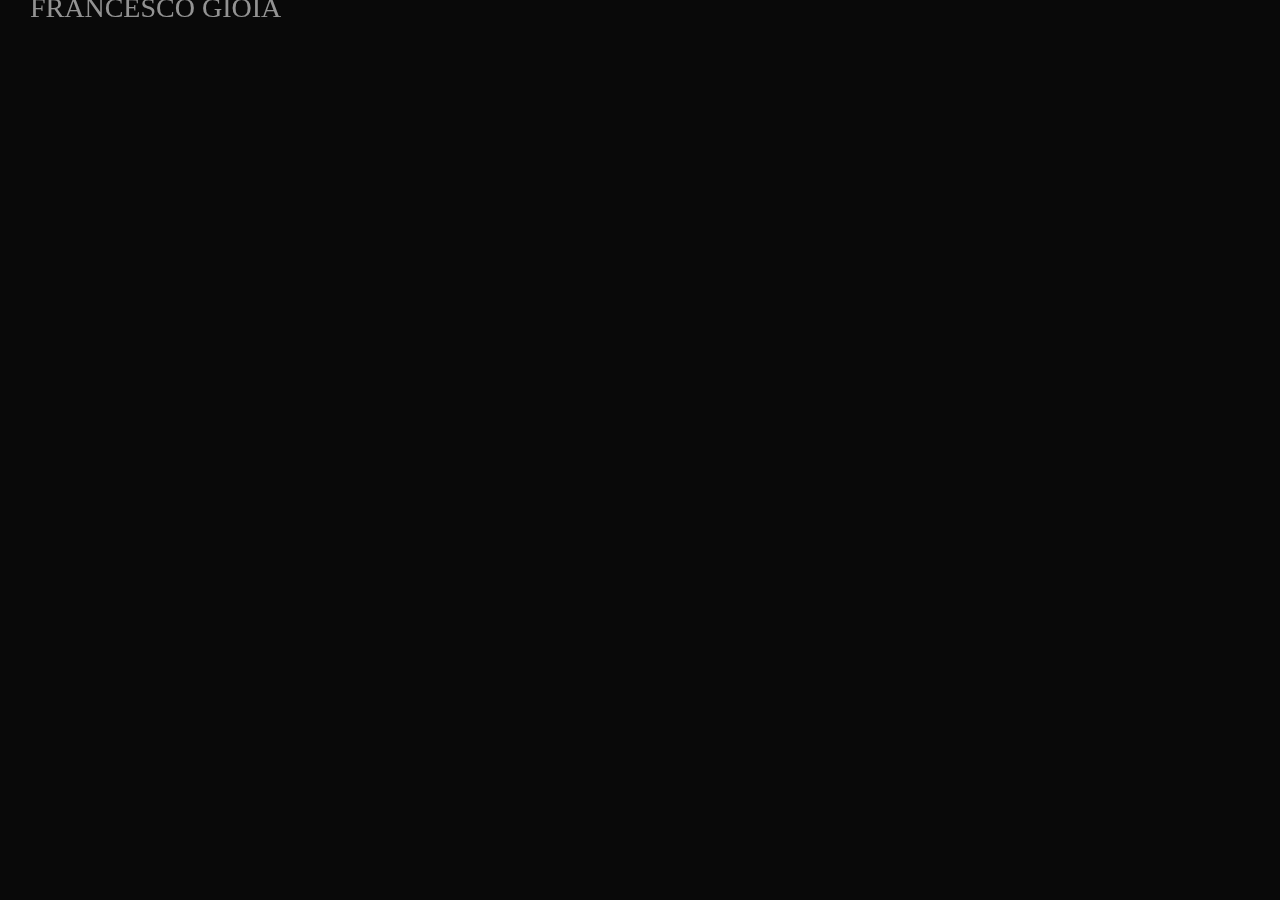
<file: 5/index.html>
<!DOCTYPE html>
<html lang="en">
<head>
    <meta charset="UTF-8">
    <meta name="viewport" content="width=device-width, initial-scale=1.0">
    <title>Document</title>
    <link rel="stylesheet" href="style.css">
</head>
<body>
   <div id="main">
    <div id="nav">
        <h3>Francesco gioia</h3>
        <div id="nav-part2">
            <h3>Instagram</h3>
            <h3>Gallery</h3>
            <h3>Contact</h3>
        </div>
    </div>
    <h1>Hello I'm</h1>
    <h1>Roshan Kuamr</h1>
    <h1>Rawat</h1>
    <img id="img1" src="roshan1.jpg" alt="">
    <img id="img2" src="roshan.jpg" alt="">
    <img id="img3" src="WhatsApp Image 2024-08-20 at 15.33.02_3e875c51.jpg" alt="">
   </div>

   <script src="https://cdnjs.cloudflare.com/ajax/libs/gsap/3.12.5/gsap.min.js" integrity="sha512-7eHRwcbYkK4d9g/6tD/mhkf++eoTHwpNM9woBxtPUBWm67zeAfFC+HrdoE2GanKeocly/VxeLvIqwvCdk7qScg==" crossorigin="anonymous" referrerpolicy="no-referrer"></script>
    <script src="script.js"></script>
</body>
</html>
</file>
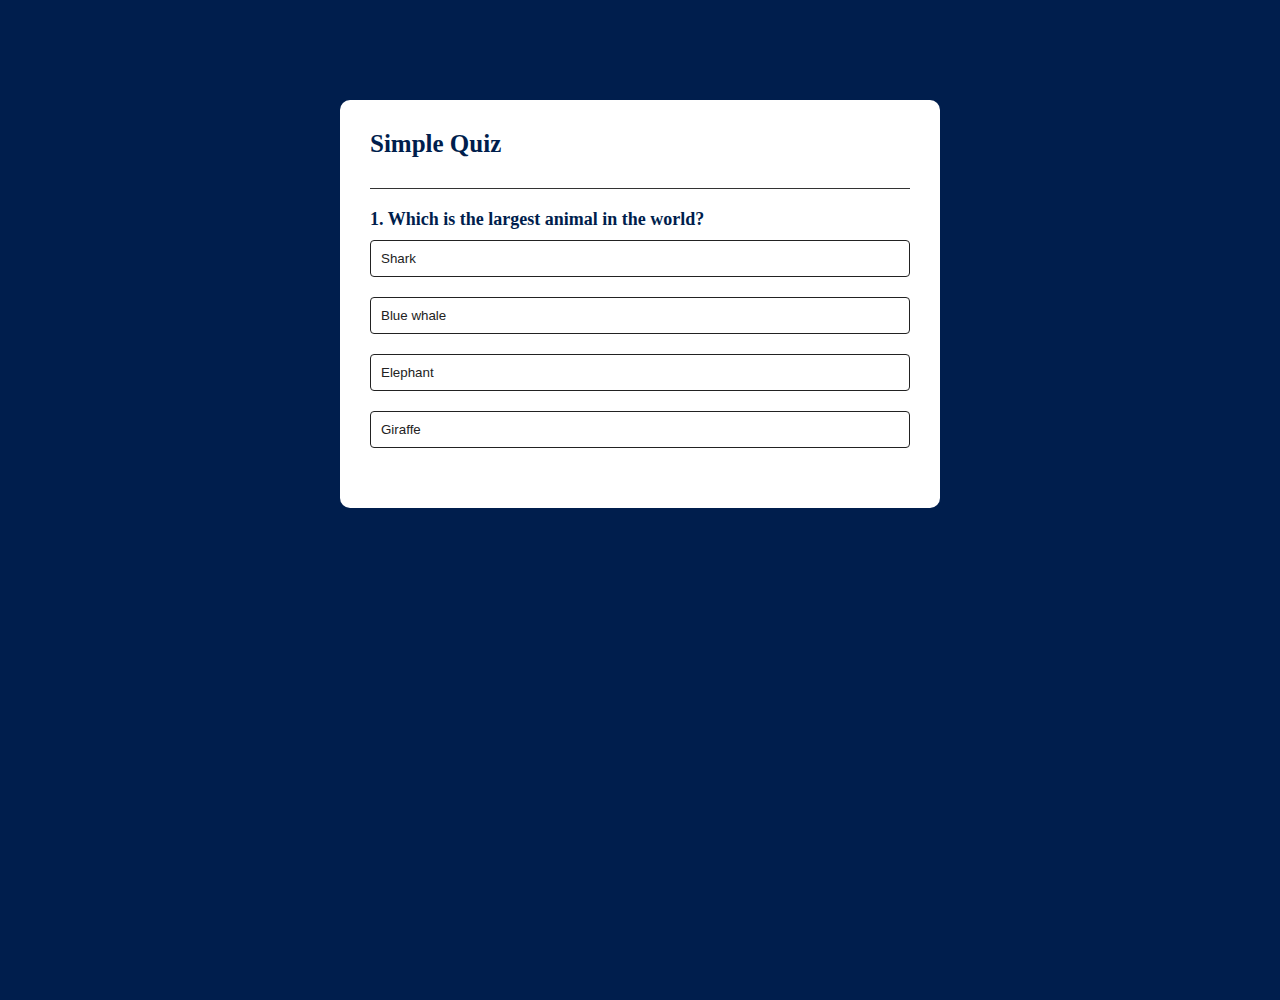
<file: Quiz App/index.html>
<!DOCTYPE html>
<html lang="en">
<head>
    <meta charset="UTF-8">
    <meta name="viewport" content="width=device-width, initial-scale=1.0">
    <title>Document</title>
    <link rel="stylesheet" href="style.css">
</head>
<body>
    <div class="app">
        <h1>Simple Quiz</h1>
        <div class="quiz">
            <h2 id="question">Question goes here</h2>
            <div id="answer-button">
                <button class="btn">Answer 1</button>
                <button class="btn">Answer 2</button>
                <button class="btn">Answer 3</button>
                <button class="btn">Answer 4</button>
            </div>
            <button id="next-btn">Next</button>
        </div>
    </div>
    <script src="script.js"></script>
</body>
</html>
</file>
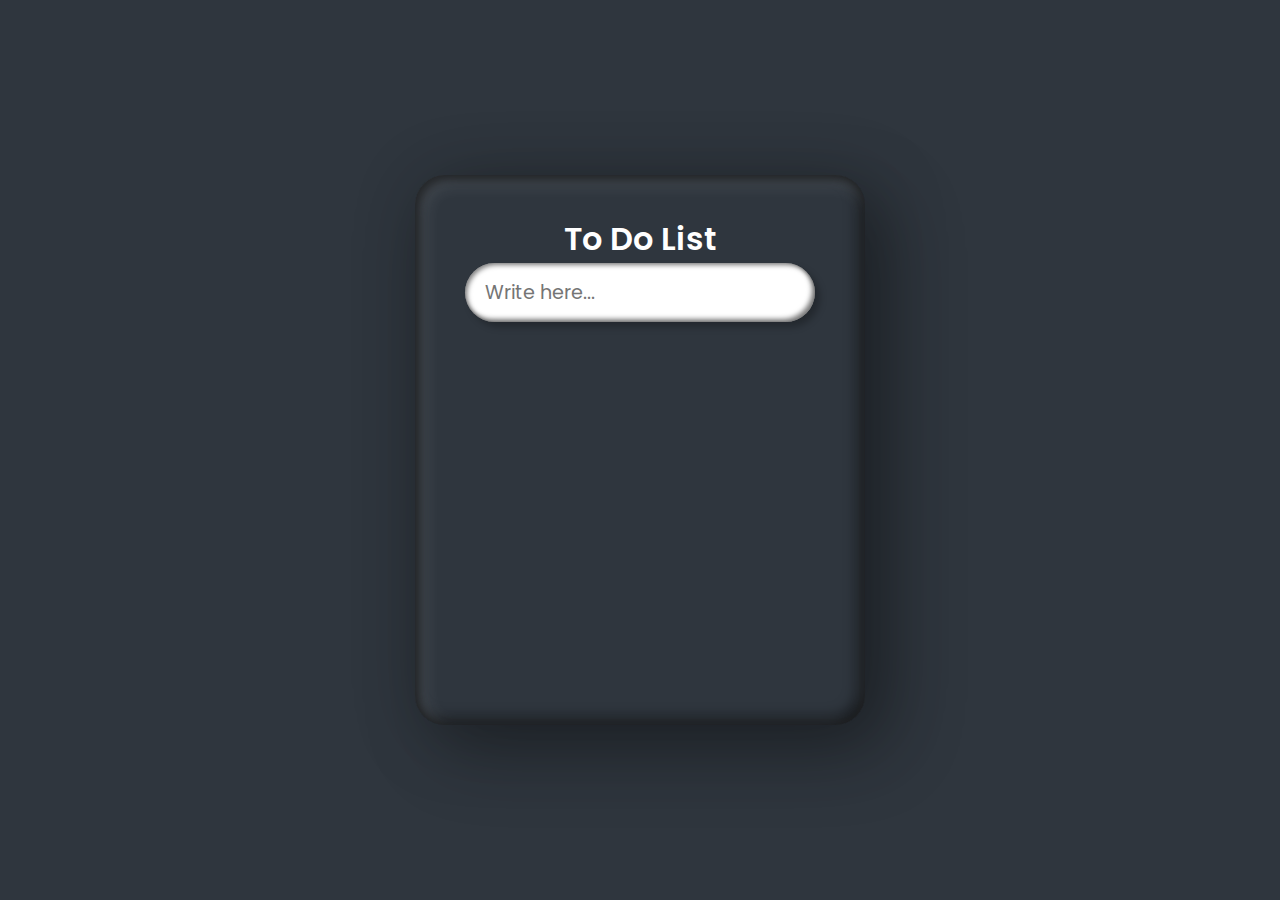
<file: To Do List/index.html>
<!DOCTYPE html>
<html lang="en">
<head>
    <meta charset="UTF-8">
    <meta name="viewport" content="width=device-width, initial-scale=1.0">
    <title>To Do List</title>
    <link rel="stylesheet" href="style.css">
</head>
<body>
    <div class="container">
        <div class="box">
            <h2>To Do List</h2>
            <input type="text" placeholder="Write here..." id="inputBx">
            <ul id="list"></ul>
        </div>
    </div>

    <script src="script.js"></script>
</body>
</html>
</file>
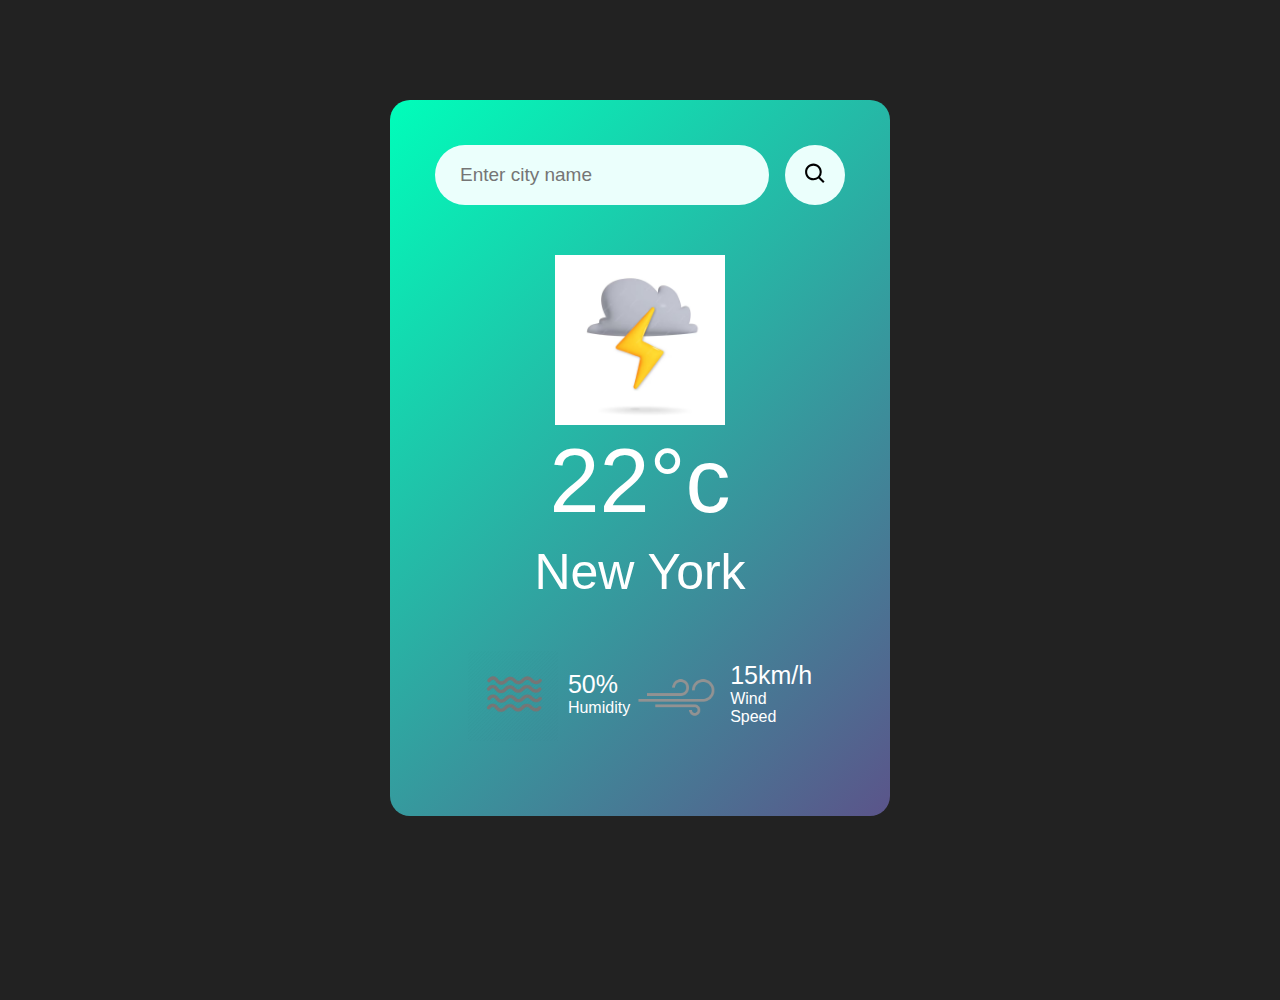
<file: Weather/index.html>
<!DOCTYPE html>
<html lang="en">
<head>
    <meta charset="UTF-8">
    <meta name="viewport" content="width=device-width, initial-scale=1.0">
    <title>Document</title>
    <link rel="stylesheet" href="style.css">
</head>
<body>
    <div class="card">
        <div class="search">
            <input type="text" placeholder="Enter city name" spellcheck="false">
            <button><img src="bx-search.svg"></button>
        </div>
        <div class="weather">
            <img src="vector-3d-render-cute-dark-rainy-cloud-with-yellow-thunder-design-weather-forecast-concept-art_624031-143.avif" class="weather-icon">
            <h1 class="temp">22°c</h1>
            <h2 class="city">New York</h2>
            <div class="details">
                <div class="col">
                    <img src="fog-512.webp" >
                    <div>
                        <p class="humidity">50%</p>
                        <p>Humidity</p>
                    </div>
                </div>

                <div class="col">
                    <img src="700457-icon-43-wind-512.webp" >
                    <div>
                        <p class="wind">15km/h</p>
                        <p>Wind Speed</p>
                    </div>
                </div>
            </div>
        </div>
    </div>


<script>
 const apiKey = "54454e72590cf6b074bb865a1da4257a";


async function checkWeather(city) {
    const apiUrl = `https://api.openweathermap.org/data/2.5/weather?units=metric&q=${city}&appid=${apiKey}`;
    
    try {
        const response = await fetch(apiUrl);
        if (!response.ok) {
            throw new Error('City not found');
        }
        const data = await response.json();

        console.log(data);

        document.querySelector(".city").innerHTML = data.name;
        document.querySelector(".temp").innerHTML = data.main.temp + "°C";
        document.querySelector(".humidity").innerHTML = "Humidity: " + data.main.humidity + "%";
        document.querySelector(".wind").innerHTML = "Wind: " + data.wind.speed + " km/h";
    } catch (error) {
        console.error("Error fetching the weather data:", error);
        document.querySelector(".city").innerHTML = "City not found";
        document.querySelector(".temp").innerHTML = "--°C";
        document.querySelector(".humidity").innerHTML = "Humidity: --%";
        document.querySelector(".wind").innerHTML = "Wind: -- km/h";
    }
}


const searchBtn = document.getElementById("searchBtn");
const searchIcon = document.getElementById("searchIcon"); 
const searchBox = document.getElementById("searchBox");

searchBtn.addEventListener("click", () => {
    const city = searchBox.value;
    checkWeather(city);
});

searchIcon.addEventListener("click", () => {
    const city = searchBox.value;
    checkWeather(city);
});


searchBox.addEventListener("keypress", (event) => {
    if (event.key === "Enter") {
        const city = searchBox.value;
        checkWeather(city);
    }
});

</script>

</body>
</html>
</file>
<file: 5/style.css>
* {
    margin: 0;
    padding: 0;
    box-sizing: border-box;
    color: white;
}
 html, body{
    height: 100%;
    width: 100%;
 }

 #main{
    height: 100%;
    width: 100%;
    background-color: #090909; 
}

#nav{
    display: flex;
    justify-content: space-between;
    align-items: center;
    height: 60px;
    padding: 0 30px;
}

#nav-part2{
    display: flex;
    align-items: center;
    gap: 50px;
}

#nav h3{
    font-size: 28px;
    text-transform: uppercase;
    font-weight: 500;
}

#main h1{
    font-size: 150px;
    text-transform: uppercase;
    font-weight: 400;
    line-height: 130px;
    /* background-color: red; */
    width: 80%;
    position: relative;
    z-index: 10;
    margin-left: 10%;
}

#main h1:nth-child(2){
    margin-top: 180px;
}

#main h1:nth-child(3){
   text-align: center;
}

#main h1:nth-child(4){
    text-align: center;
 }

 img{
    height: 600px;
    position: absolute;
    top: 12%;
    left: 40%;
    width: 400px;
 }

 #img1{
    rotate: 20deg;
 }
 #img2{
    rotate: 10deg;
 }
</file>
<file: Quiz App/style.css>
*{
    margin: 0;
    padding: 0;
    box-sizing: border-box;
    font-family: 'Poppins' sans-serif;
}
html,body{
    height: 100%;
    width: 100%;
}
body{
    background: #001e4d;
}
.app{
    background: #fff;
    width: 90%;
    max-width: 600px;
    margin: 100px auto 0;
    border-radius: 10px;
    padding: 30px;
}
.app h1{
    font-size: 25px;
    color: #001e4d;
    font-weight: 600;
    border-bottom: 1px solid #333;
    padding-bottom: 30px;
}
.quiz{
    padding: 20px 0;
}
.quiz h2{
    font-size: 18px;
    color: #001e4d;
    font-weight: 600;
}
.btn{
    background: #fff;
    color: #222;
    font-weight: 500;
    width: 100%;
    border: 1px solid #222;
    padding: 10px;
    margin: 10px 0;
    text-align: left;
    border-radius: 4px;
    cursor: pointer;
    transition: all 0.3s;
}
.btn:hover{
    background: #222;
    color: #fff;
}
#next-btn{
    background: #001e4d;
    color: #fff;
    font-weight: 500;
    width: 150px;
    border: 0;
    padding: 10px;
    margin: 20px auto 0;
    border-radius: 4px;
    cursor: pointer;
    display: none;
}
</file>
<file: To Do List/style.css>
@import url('https://fonts.googleapis.com/css2?family=Poppins:ital,wght@0,100;0,200;0,300;0,400;0,500;0,600;0,700;0,800;0,900;1,100;1,200;1,300;1,400;1,500;1,600;1,700;1,800;1,900&display=swap');

* {
    margin: 0;
    padding: 0;
    box-sizing: border-box;
    font-family: 'Poppins', sans-serif;
}
html, body {
    height: 100%;
    width: 100%;
}
body {
    display: flex;
    justify-content: center;
    align-items: center;
    min-height: 100vh;
    background: #2f363e;
}
.box {
    position: relative;
    width: 450px;
    height: 550px;
    padding: 30px 50px;
    background: #2f363e;
    box-shadow: 25px 25px 75px rgba(0, 0, 0, 0.25), 10px 10px 70px rgba(0, 0, 0, 0.25),
    inset 5px 5px 10px rgba(0, 0, 0, 0.5), inset 5px 5px 20px rgba(255, 255, 255, 0.2),
    inset -5px -5px 15px rgba(0, 0, 0, 0.75);
    border-radius: 30px;
}
h2 {
    width: 100%;
    font-weight: 600;
    text-align: center;
    color: #fff;
    font-size: 2em;
    margin-top: 10px;
}
#inputBx {
    position: relative;
    width: 100%;
    border: none;
    outline: none;
    padding: 15px 20px;
    border-radius: 30px;
    font-size: 1.2em;
    box-shadow: 5px 5px 7px rgba(0, 0, 0, 0.25), inset 2px 2px 5px rgba(0, 0, 0, 0.5),
    inset -3px -3px 5px rgba(0, 0, 0, 0.5);
}
ul {
    list-style: none;
    margin-top: 20px;
    padding: 0;
}
li {
    background: #fff;
    color: #000;
    padding: 10px 15px;
    margin: 5px 0;
    border-radius: 15px;
    box-shadow: 3px 3px 5px rgba(0, 0, 0, 0.2);
}
.box li{
    position: relative;
    width: calc(100% - 40px);
    display: flex;
    background: #1f83f2;
    align-items: center;
    margin: 15px 0;
    padding: 10px 10px 10px 45px;
    min-height: 45px;
    cursor: pointer;
    color: #fff;

    box-shadow: 5px 5px 7px rgba(0, 0, 0, 0.25), inset 2px 2px 5px rgba(0, 0, 0, 0.5),
    inset -3px -3px 5px rgba(0, 0, 0, 0.5);
}

.box li i {
    position: absolute;
    width: 30px;
    height: 30px;
    border-radius: 50%;
    display: flex;
    justify-content: center;
    align-items: center;
    right: -40px;
    box-shadow: 5px 5px 7px rgba(0, 0, 0, 0.25), inset 2px 2px 5px rgba(0, 0, 0, 0.5),
    inset -3px -3px 5px rgba(0, 0, 0, 0.5);
    background: #ff2c74;
    cursor: pointer;
}

.box li i::before{
    content: '';
    position: absolute;
    width: 15px;
    height: 2px;
    background: #fff;
    transform: rotate(45deg);
}

.box li i::after{
    content: '';
    position: absolute;
    width: 15px;
    height: 2px;
    background: #fff;
    transform: rotate(-45deg);
    
}

.box li::before{
    content: '';
    position: absolute;
    left: 8px;
    width: 30px;
    height: 30px;
    background: #2f363e;
    border-radius: 50%;
}

.box li.done {
    background: #607d8b;
    
}

.box li.done:after{
    content: '';
    left: 16px;
    position: absolute;
    width: 12px;
    height: 6px;
    border-left: 2px solid #fff;
    border-bottom: 2px solid #fff;
    transform: rotate(315deg);
}

#list{
    position: relative;
    margin-top: 20px;
    height: 350px;
    overflow-y: auto;
    padding-right: 10px;

}
::-webkit-scrollbar-track{
    box-shadow: inset 0 0 15px rgba(0, 0, 0, 0.5);
}
::-webkit-scrollbar{
    width: 5px;
}

::-webkit-scrollbar-thumb{
    background-color: #fff;
}
</file>
<file: Weather/style.css>
*{
    margin: 0;
    padding: 0;
    box-sizing: border-box;
    font-family: 'Poppins', sans-serif;
}

html, body{
    height: 100%;
    width: 100%;
}

body{
    background-color: #222;
}

.card{
    width: 100%;
    max-width: 500px;
    background: linear-gradient(135deg, #00feba, #5b548a);
    color: #fff;
    margin: 100px auto 0;
    border-radius: 20px;
    padding: 50px 45px;
    text-align: center;
}

/* .search{
    width: 100%;
    display: flex;
    align-items: center;
    justify-content: space-between;
} */

.search {
    width: 100%;
    display: flex;
    align-items: center;
    justify-content: space-between;
    height: 50px; /* Increase or decrease as needed */
}

.search img {
    width: 50px; /* Set a larger width */
    height: 50px; /* Set a larger height */
}


.search input{
    border: 0;
    outline: 0;
    background: #ebfffc;
    color: #555;
    padding: 10px 25px;
    height: 60px;
    border-radius: 30px;
    flex: 1;
    margin-right: 16px;
    font-size: 19px;
    font-weight: 500;
}

.search button{
    border: 0;
    outline: 0;
    background: #ebfffc;
    border-radius: 50%;
    width: 60px;
    height: 60px;
    cursor: pointer;
    
}

.search button img{
    width: 25px;
}

.search {
    width: 100%;
    display: flex;
    align-items: center;
    justify-content: space-between;
}
.weather {
    display: flex;
    flex-direction: column;
    align-items: center;
    justify-content: center;
    max-width: 100%; 
    overflow: hidden; 
    padding: 25px;
    box-sizing: border-box;
}

.weather-icon {
    width: 170px;
   margin-top: 30px; 
}

.weather h1{
    font-size: 90px;
    font-weight: 500;
    margin-top: 5px;
}

.weather h2{
    font-size: 50px;
    font-weight: 400;
    margin-top: 10px;

}

.details{
    display: flex;
    align-items: center;
    justify-content: space-between;
    padding: 0 20px;
    margin-top: 50px;
}

.col{
    display: flex;
    align-items: center;
    text-align: left;
}

.col img{
    width: 90px;
    margin-right: 10px;
}

.humidity, .wind{
    font-size: 25px;
    margin-top: -5px;
}

/* .humidity{
    font-size: 28px;
    margin-top: -6px;
} */
</file>
